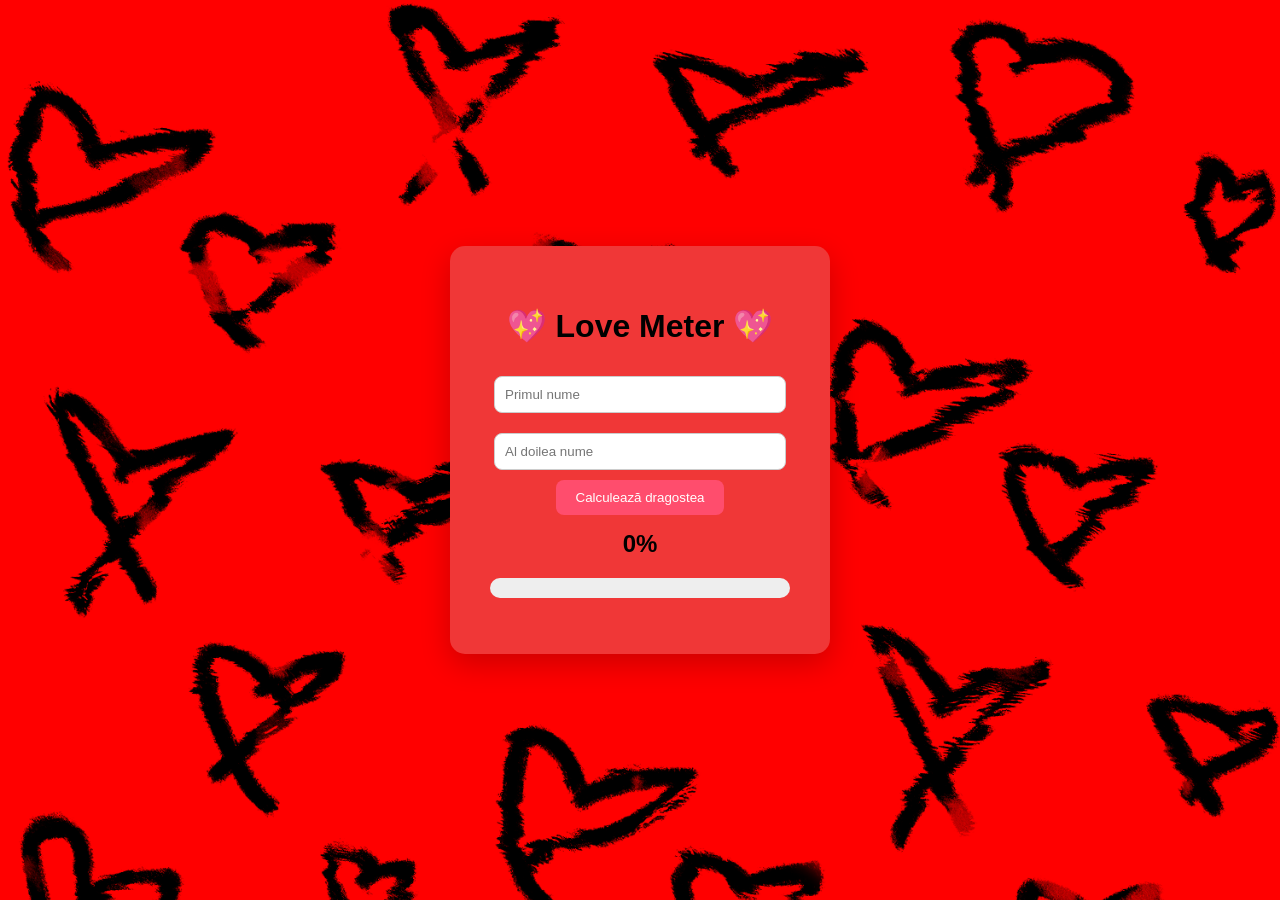
<file: index.html>
<!DOCTYPE html>
<html lang="ro">
<head>
<meta charset="UTF-8">
<title>Love Meter</title>
<link rel="stylesheet" href="styles.css">
</head>

<body>

<div class="container">

<h1>💖 Love Meter 💖</h1>

<input type="text" id="name1" placeholder="Primul nume">
<input type="text" id="name2" placeholder="Al doilea nume">

<button onclick="calculateLove()">Calculează dragostea</button>

<div class="result">
<h2 id="percentage">0%</h2>

<div class="bar">
<div id="fill"></div>
</div>

<p id="message"></p>
<button id="marriedBtn" onclick="window.location.href='certificate.html'" style="display:none;">
<p class="certif">See Marriage Certificate 💍</p>
</div>
<p id="message"></p>


</div>

<script src="script.js"></script>

</button>
</body>
</html>
</file>
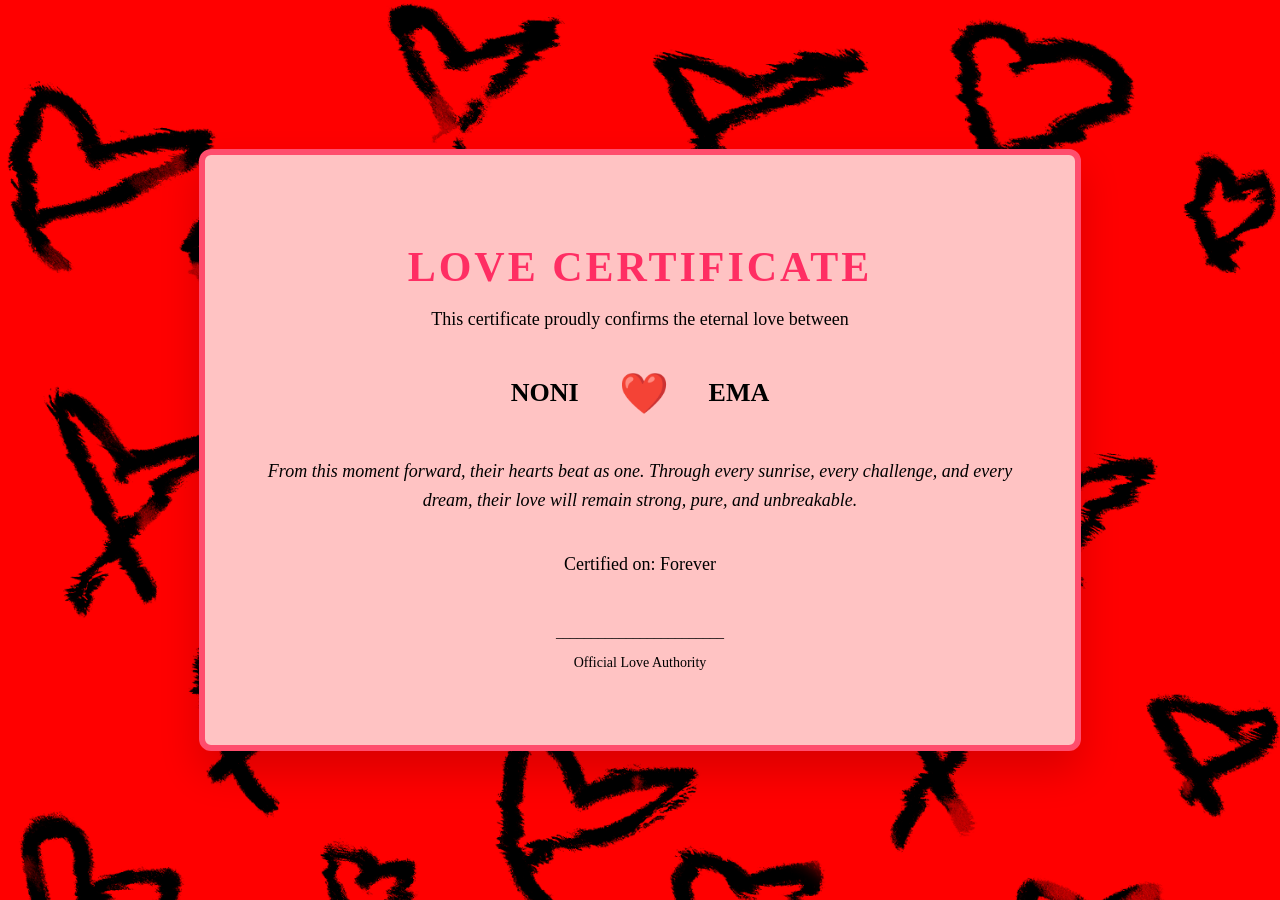
<file: CERTIF.html>
<!DOCTYPE html>
<html lang="en">
<head>
<meta charset="UTF-8">
<title>Love Certificate</title>
<link rel="stylesheet" href="style.css">
</head>

<body>

<div class="certificate">

<h1>LOVE CERTIFICATE</h1>

<p class="subtitle">
This certificate proudly confirms the eternal love between
</p>

<div class="names">

<div class="person">
<h2>NONI</h2>
</div>

<span class="heart">❤️</span>

<div class="person">
<h2>EMA</h2>
</div>

</div>

<p class="romantic">
From this moment forward, their hearts beat as one.  
Through every sunrise, every challenge, and every dream,  
their love will remain strong, pure, and unbreakable.
</p>

<p class="date">
Certified on: <span>Forever</span>
</p>

<div class="signature">
<p>________________________</p>
<p>Official Love Authority</p>
</div>

</div>

</body>
</html>
</file>
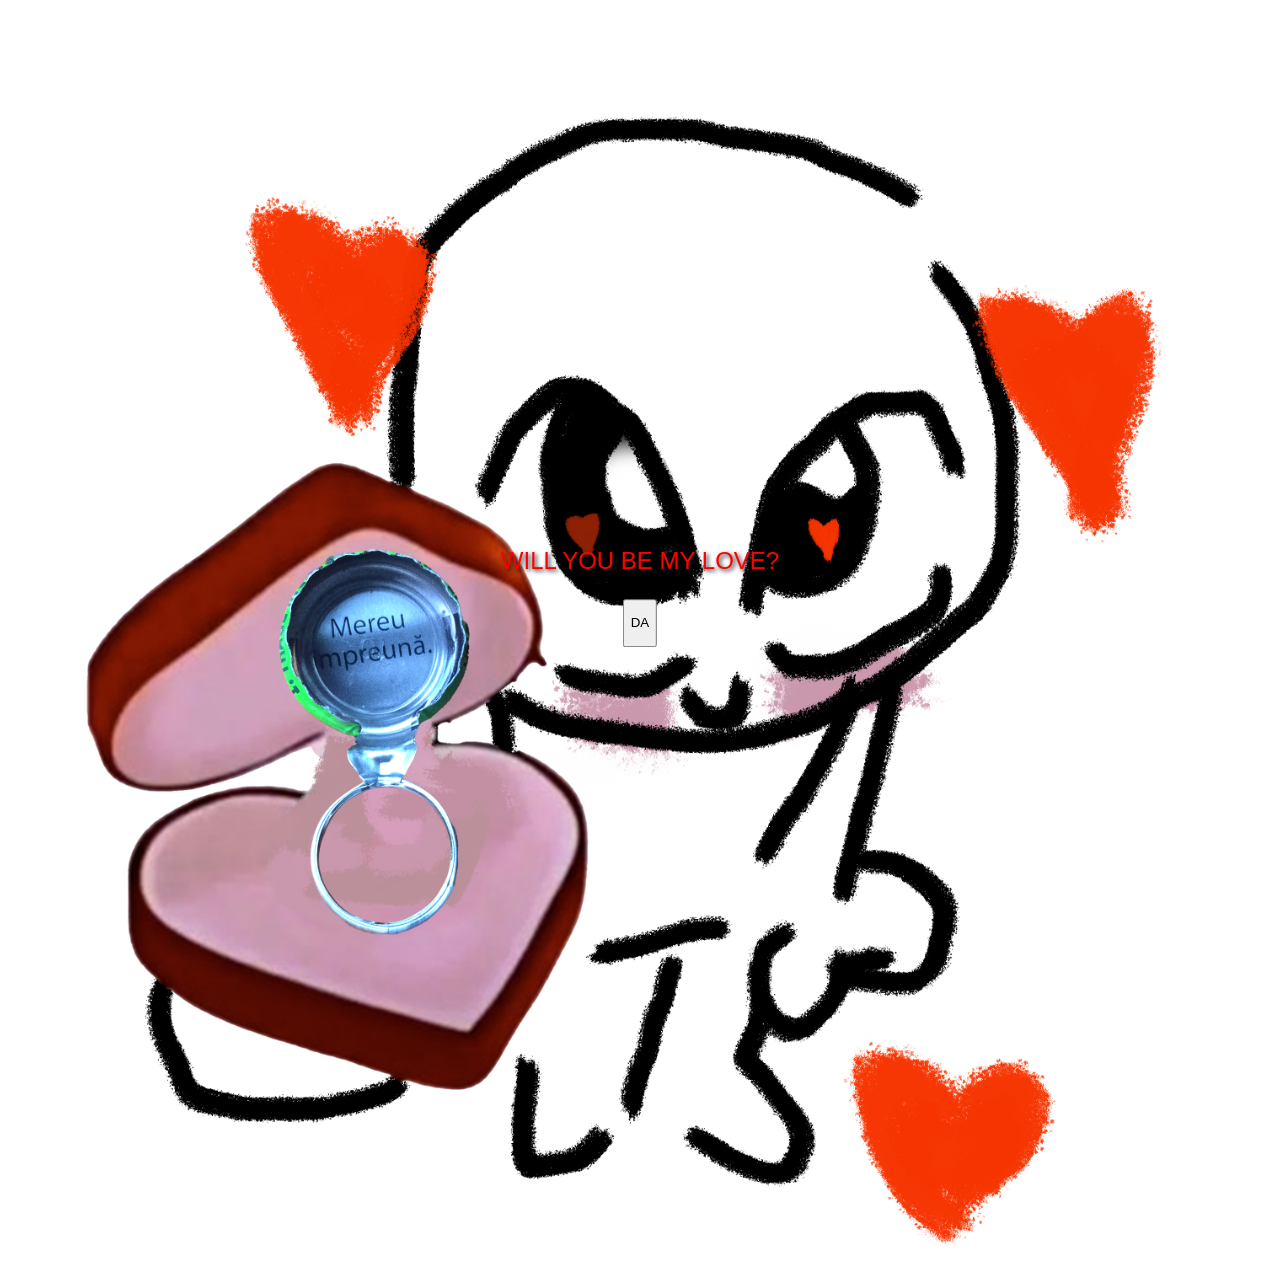
<file: certificate.html>
<!DOCTYPE html>
<html lang="en">
<head>
    <meta charset="UTF-8">
    <meta name="viewport" content="width=device-width, initial-scale=1.0">
    <title>Document</title>
</head>
<body>
    <img src="EMA.png" alt="Certificate of Marriage" style="width: auto; height: auto; max-width: 100%; max-height: 100%;">
    <div style="position: absolute; top: 65%; left: 50%; transform: translate(-50%, -50%) ; text-align: center; color: rgb(255, 0, 0); font-size: 24px; font-family: 'Arial', sans-serif; text-shadow: 2px 2px 4px rgba(25, 25, 25, 25); ">
        <p class="certif">WILL YOU BE MY LOVE?</p>
        <button onclick="window.location.href='CERTIF.html'">
            <p class="certif">DA</p>
            </button>
    </div>
</body>
</html>
</file>
<file: styles.css>
body{
font-family:Arial;
background-image: url(background.png);
background-size:cover;
display:flex;
justify-content:center;
align-items:center;
height:100vh;
margin:0;
}

.container{
background:rgb(240, 55, 55);
padding:40px;
border-radius:15px;
text-align:center;
width:300px;
box-shadow:0 10px 30px rgba(0,0,0,0.2);
}
input{
width:90%;
padding:10px;
margin:10px 0;
border-radius:8px;
border:1px solid #ccc;
}

button{
padding:10px 20px;
background:#ff4d6d;
color:white;
border:none;
border-radius:8px;
cursor:pointer;
}

.bar{
width:100%;
height:20px;
background:#eee;
border-radius:10px;
margin-top:15px;
overflow:hidden;
}

#fill{
height:100%;
width:0%;
background:#ff4d6d;
transition:1s;
}

h2{
margin-top:15px;
}
.certif{
    text-align: center;
    height: auto;
}
</file>
<file: style.css>
body{

font-family:Arial;
background-image: url(background.png);
background-size:cover;
display:flex;
justify-content:center;
align-items:center;
height:100vh;
margin:0;

    font-family:Georgia, serif;
}

.certificate{
    background:rgb(255, 195, 195);
    width:750px;
    padding:60px;
    text-align:center;
    border:6px solid #ff4d6d;
    border-radius:12px;
    box-shadow:0 20px 40px rgba(0,0,0,0.15);
}

h1{
    font-size:42px;
    letter-spacing:3px;
    color:#ff2e63;
    margin-bottom:10px;
}

.subtitle{
    font-size:18px;
    margin-bottom:40px;
}

.names{
    display:flex;
    justify-content:center;
    align-items:center;
    gap:40px;
    margin-bottom:40px;
}

.person h2{
    margin:0;
    font-size:26px;
}

.person p{
    margin:5px 0;
}

.heart{
    font-size:40px;
}

.romantic{
    font-style:italic;
    font-size:18px;
    line-height:1.6;
    margin-bottom:40px;
}

.date{
    font-size:18px;
    margin-bottom:50px;
}

.signature{
    font-size:14px;
}
</file>
